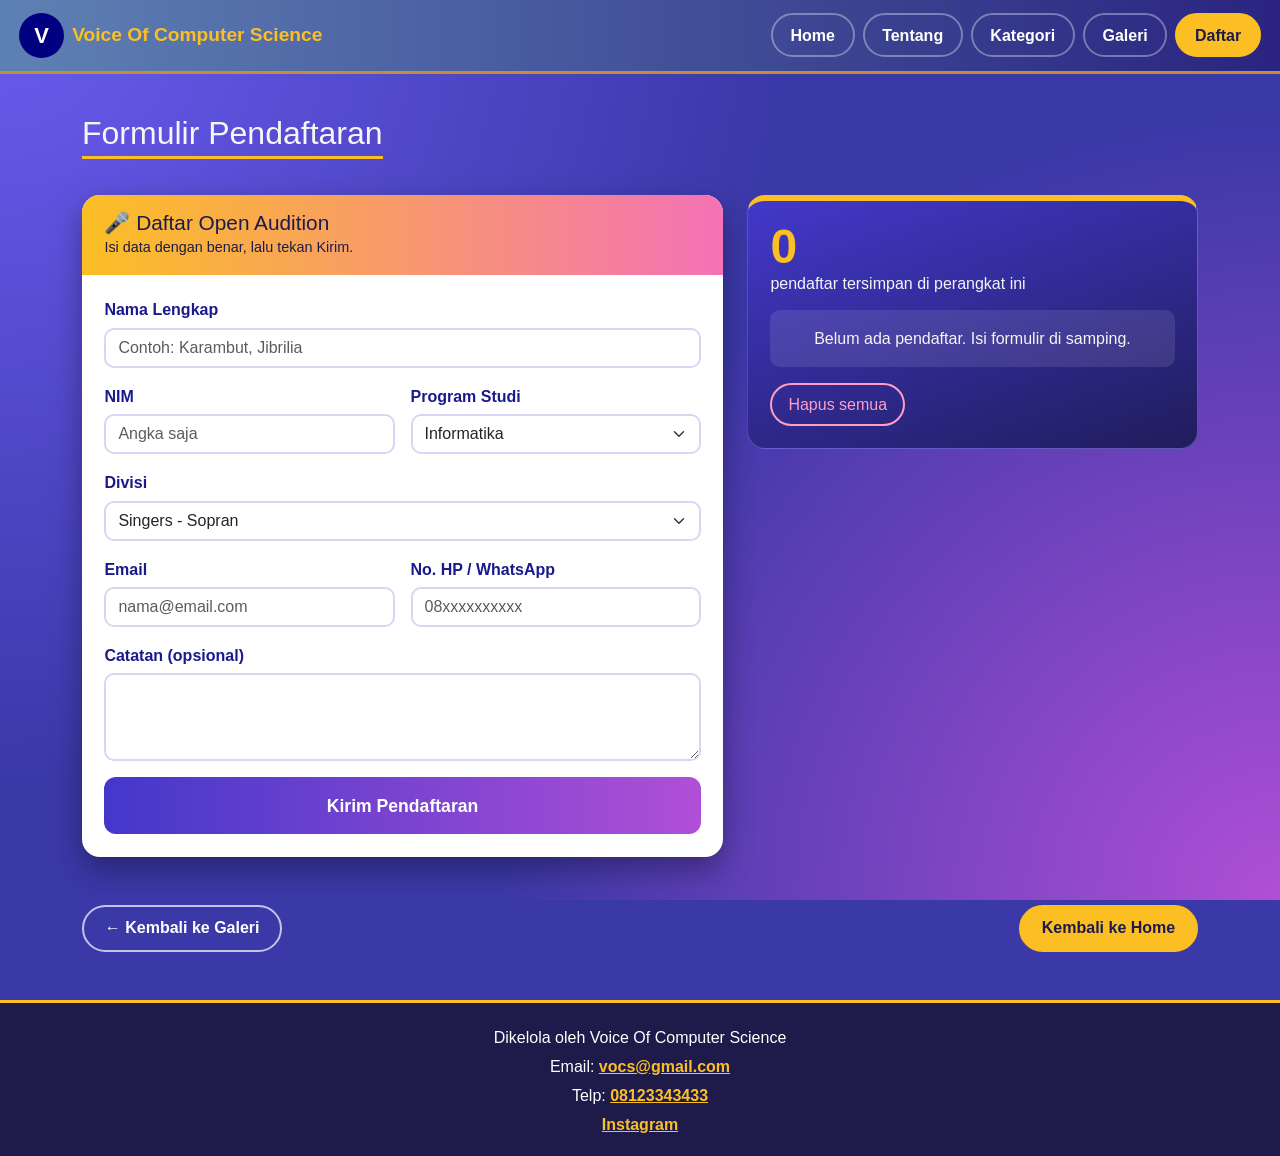
<file: daftar.html>
<!doctype html>
<html lang="id">
  <head>
    <meta charset="UTF-8" />
    <meta name="viewport" content="width=device-width, initial-scale=1.0" />
    <meta name="description" content="Open Audition Voice of Computer Science - Singer/Choir, Pianist, Multimedia." />
    <title>Daftar - Voice of Computer Science</title>
    <!-- Bootstrap CSS (dipanggil dulu, supaya style1.css bisa menimpa) -->
    <link href="https://cdn.jsdelivr.net/npm/bootstrap@5.3.3/dist/css/bootstrap.min.css" rel="stylesheet" />
    <link rel="stylesheet" href="style1.css" />
  </head>
  <body>
    <header class="site-header">
      <div class="d-flex align-items-center gap-2">
        <div class="logo">V</div>
        <div class="brand">Voice Of Computer Science</div>
      </div>
      <nav class="site-nav">
        <ul>
          <li><a href="index.html">Home</a></li>
          <li><a href="tentang.html">Tentang</a></li>
          <li><a href="kategori.html">Kategori</a></li>
          <li><a href="galeri.html">Galeri</a></li>
          <li><a href="daftar.html" class="aktif">Daftar</a></li>
        </ul>
      </nav>
    </header>

    <main class="container">
      <h2>Formulir Pendaftaran</h2>
      <div class="row g-4 mt-1">

        <!-- KIRI: FORMULIR -->
        <div class="col-lg-7">
          <div class="form-card">
            <div class="bar">
              <h3>🎤 Daftar Open Audition</h3>
              <p>Isi data dengan benar, lalu tekan Kirim.</p>
            </div>
            <form id="formDaftar" class="isi needs-validation" action="#" method="post" novalidate>
              <div class="row g-3">
                <div class="col-12">
                  <label class="form-label" for="nama">Nama Lengkap</label>
                  <input class="form-control" type="text" id="nama" name="nama" placeholder="Contoh: Karambut, Jibrilia" required minlength="3" />
                  <div class="invalid-feedback">Isi nama minimal 3 huruf.</div>
                </div>
                <div class="col-md-6">
                  <label class="form-label" for="nim">NIM</label>
                  <input class="form-control" type="text" id="nim" name="nim" placeholder="Angka saja" required pattern="[0-9]{6,12}" inputmode="numeric" />
                  <div class="invalid-feedback">NIM angka 6 sampai 12 digit dan belum pernah mendaftar.</div>
                </div>
                <div class="col-md-6">
                  <label class="form-label" for="prodi">Program Studi</label>
                  <select class="form-select" id="prodi" name="prodi">
                    <option>Informatika</option>
                    <option>Sistem Informasi</option>
                    <option>Teknologi Informasi</option>
                    <option>Lainnya</option>
                  </select>
                </div>
                <div class="col-12">
                  <label class="form-label" for="Divisi">Divisi</label>
                  <select class="form-select" id="Divisi" name="Divisi">
                    <option>Singers - Sopran</option>
                    <option>Singers - Alto</option>
                    <option>Singers - Tenor</option>
                    <option>Singers - Bass</option>
                    <option>Multimedia</option>
                    <option>Pianist</option>
                  </select>
                </div>
                <div class="col-md-6">
                  <label class="form-label" for="email">Email</label>
                  <input class="form-control" type="email" id="email" name="email" placeholder="nama@email.com" required />
                  <div class="invalid-feedback">Masukkan email yang valid.</div>
                </div>
                <div class="col-md-6">
                  <label class="form-label" for="telp">No. HP / WhatsApp</label>
                  <input class="form-control" type="tel" id="telp" name="telp" placeholder="08xxxxxxxxxx" required pattern="[0-9+]{9,15}" />
                  <div class="invalid-feedback">Isi nomor 9 sampai 15 digit.</div>
                </div>
                <div class="col-12">
                  <label class="form-label" for="catatan">Catatan (opsional)</label>
                  <textarea class="form-control" id="catatan" name="catatan" rows="3"></textarea>
                </div>
                <div class="col-12">
                  <button type="submit" class="btn-kirim">Kirim Pendaftaran</button>
                </div>
              </div>
            </form>
          </div>
        </div>

        <!-- KANAN: DAFTAR PENDAFTAR -->
        <div class="col-lg-5">
          <aside class="panel-pendaftar">
            <div class="jumlah-besar" id="jumlah">0</div>
            <p class="mb-0">pendaftar tersimpan di perangkat ini</p>
            <div id="daftarPendaftar"></div>
            <button type="button" class="btn-hapus-semua" id="hapusSemua">Hapus semua</button>
          </aside>
        </div>

      </div>
    </main>

    <div class="modal fade" id="modalSukses" tabindex="-1" aria-labelledby="judulSukses" aria-hidden="true">
      <div class="modal-dialog modal-dialog-centered"><div class="modal-content p-3">
        <h2 class="h4" id="judulSukses" style="border:0">Pendaftaran terkirim</h2>
        <p>Terima kasih, <strong id="namaSukses"></strong>. Kami akan menghubungimu lewat email atau WhatsApp.</p>
        <button type="button" class="btn btn-utama align-self-start" data-bs-dismiss="modal">Tutup</button>
      </div></div>
    </div>

    <div class="container pager">
      <a class="btn" href="galeri.html">← Kembali ke Galeri</a>
      <a class="btn btn-utama" href="index.html">Kembali ke Home</a>
    </div>

    <footer class="site-footer">
      <p>Dikelola oleh Voice Of Computer Science</p>
      <p>Email: <a href="mailto:vocs@gmail.com">vocs@gmail.com</a></p>
      <p>Telp: <a href="tel:+628123343433">08123343433</a></p>
      <a href="https://instagram.com/vocs07" target="_blank" rel="noopener">Instagram</a>
    </footer>

    <!-- Bootstrap JS & JS sendiri -->
    <script src="https://cdn.jsdelivr.net/npm/bootstrap@5.3.3/dist/js/bootstrap.bundle.min.js"></script>
    <script src="script.js"></script>
  </body>
</html>
</file>
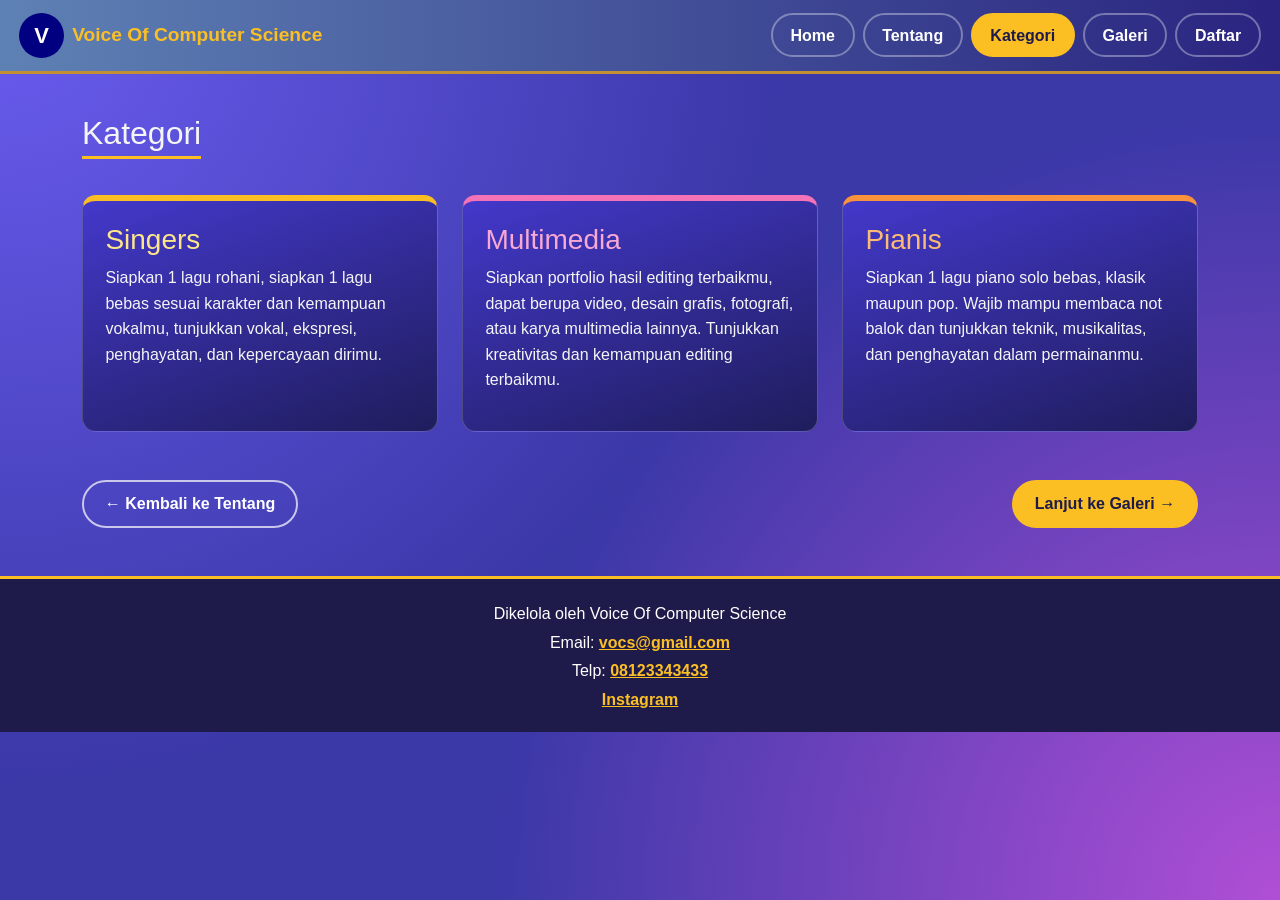
<file: kategori.html>
<!doctype html>
<html lang="id">
  <head>
    <meta charset="UTF-8" />
    <meta name="viewport" content="width=device-width, initial-scale=1.0" />
    <meta name="description" content="Open Audition Voice of Computer Science - Singer/Choir, Pianist, Multimedia." />
    <title>Kategori - Voice of Computer Science</title>
    <!-- Bootstrap CSS (dipanggil dulu, supaya style1.css bisa menimpa) -->
    <link href="https://cdn.jsdelivr.net/npm/bootstrap@5.3.3/dist/css/bootstrap.min.css" rel="stylesheet" />
    <link rel="stylesheet" href="style1.css" />
  </head>
  <body>
    <header class="site-header">
      <div class="d-flex align-items-center gap-2">
        <div class="logo">V</div>
        <div class="brand">Voice Of Computer Science</div>
      </div>
      <nav class="site-nav">
        <ul>
          <li><a href="index.html">Home</a></li>
          <li><a href="tentang.html">Tentang</a></li>
          <li><a href="kategori.html" class="aktif">Kategori</a></li>
          <li><a href="galeri.html">Galeri</a></li>
          <li><a href="daftar.html">Daftar</a></li>
        </ul>
      </nav>
    </header>

    <main class="container">
      <section id="kategori">
        <h2>Kategori</h2>
        <div class="row g-4 mt-1">
          <div class="col-md-4"><article class="card h-100"><h3>Singers</h3><p>Siapkan 1 lagu rohani, siapkan 1 lagu bebas sesuai karakter dan kemampuan vokalmu, tunjukkan vokal, ekspresi, penghayatan, dan kepercayaan dirimu.</p></article></div>
          <div class="col-md-4"><article class="card h-100"><h3>Multimedia</h3><p>Siapkan portfolio hasil editing terbaikmu, dapat berupa video, desain grafis, fotografi, atau karya multimedia lainnya. Tunjukkan kreativitas dan kemampuan editing terbaikmu.</p></article></div>
          <div class="col-md-4"><article class="card h-100"><h3>Pianis</h3><p>Siapkan 1 lagu piano solo bebas, klasik maupun pop. Wajib mampu membaca not balok dan tunjukkan teknik, musikalitas, dan penghayatan dalam permainanmu.</p></article></div>
        </div>
      </section>
    </main>

    <div class="container pager">
      <a class="btn" href="tentang.html">← Kembali ke Tentang</a>
      <a class="btn btn-utama" href="galeri.html">Lanjut ke Galeri →</a>
    </div>

    <footer class="site-footer">
      <p>Dikelola oleh Voice Of Computer Science</p>
      <p>Email: <a href="mailto:vocs@gmail.com">vocs@gmail.com</a></p>
      <p>Telp: <a href="tel:+628123343433">08123343433</a></p>
      <a href="https://instagram.com/vocs07" target="_blank" rel="noopener">Instagram</a>
    </footer>

    <!-- Bootstrap JS & JS sendiri -->
    <script src="https://cdn.jsdelivr.net/npm/bootstrap@5.3.3/dist/js/bootstrap.bundle.min.js"></script>
    <script src="script.js"></script>
  </body>
</html>
</file>
<file: style1.css>
/* ===== PALET AKSEN =====
   emas  : #fbbf24  (aksen utama)
   emas muda : #fde68a (teks/link/judul kecil)
   indigo tua: #1e1b4b (teks di atas emas, footer)
   pink  : #f472b6  (aksen pendukung)
*/

/* ===== DASAR ===== */
body{
    background:radial-gradient(circle at top left,#6a5cf0 0,transparent 50%),radial-gradient(circle at bottom right,#b04fd6 0,transparent 50%),#3b38a8;
    background-attachment:fixed;
    margin:0;
    font-family:Verdana,Geneva,Tahoma,sans-serif;
    color:whitesmoke;
    line-height:1.6;
}
a{color:#fde68a}
:focus-visible{outline:3px solid #fbbf24;outline-offset:2px}
img{max-width:100%;height:auto}

/* ===== HEADER & MENU ===== */
.site-header{
    display:flex;
    flex-wrap:wrap;
    justify-content:space-between;
    align-items:center;
    gap:.8rem;
    background:linear-gradient(90deg,#5e81b4,#2a2480);
    border-bottom:3px solid rgb(194, 143, 50);
    padding:.8rem 1.2rem;
    position:sticky;
    top:0;
    z-index:10;
}
.brand{color:#fbbf24;font-weight:700;font-size:1.2rem}
.site-nav ul{display:flex;flex-wrap:wrap;gap:.5rem;list-style:none;margin:0;padding:0}
.site-nav a{
    display:block;
    color:white;
    text-decoration:none;
    font-weight:700;
    padding:.45rem 1.1rem;
    border-radius:999px;
    border:2px solid rgba(255,255,255,.35);
    transition:background .2s,color .2s;
}
.site-nav a:hover{background:rgba(255,255,255,.2)}
.site-nav a.aktif{background:#fbbf24;border-color:#fbbf24;color:#1e1b4b}
.logo{
    width:45px;height:45px;display:flex;justify-content:center;align-items:center;
    border-radius:50%;background: navy;color:white;font-size:22px;font-weight:bold;
    animation:spinner 5s linear infinite;
}
@keyframes spinner{from{transform:rotate(0)}to{transform:rotate(360deg)}}

/* ===== BERANDA (HERO) ===== */
.sampul{
    text-align:center;
    color:white;
    padding:5rem 1rem;
    background:linear-gradient(rgba(20,18,58,.6),rgba(90,30,140,.75)),url("images/sabat-fakultas.jpg") center/cover;
}
.sampul h1{font-size:clamp(2rem,7vw,3.8rem);margin:.5rem 0}
.floating{display:inline-block;font-size:3rem;animation:floating 3s ease-in-out infinite}
@keyframes floating{0%,100%{transform:translateY(0)}50%{transform:translateY(-15px)}}
.typing{
    display:inline-block;
    width:25ch;
    max-width:100%;
    font-size:clamp(1rem,4.2vw,1.5rem);
    font-weight:700;
    color:#fbbf24;
    white-space:nowrap;
    overflow:hidden;
    border-right:3px solid white;
    animation:typing 3s steps(25) 1,blink .5s step-end infinite alternate;
}
@keyframes typing{from{width:0}to{width:25ch}}
@keyframes blink{50%{border-color:transparent}}

/* ===== TOMBOL ===== */
/* tombol sekunder: outline putih, supaya tidak menyaingi tombol utama */
.btn{
    display:inline-block;
    background:transparent;
    color:white;
    padding:.6rem 1.3rem;
    text-decoration:none;
    font-weight:700;
    border-radius:999px;
    border:2px solid rgba(255,255,255,.7);
    transition:background .2s,color .2s,transform .2s;
}
.btn:hover{background:#fde68a;border-color:#fde68a;color:#1e1b4b;transform:translateY(-2px)}
/* tombol utama: emas solid */
.btn-utama{background:#fbbf24;border-color:#fbbf24;color:#1e1b4b}
.pager{display:flex;justify-content:space-between;flex-wrap:wrap;gap:1rem;margin-top:3rem}

/* ===== JUDUL & KARTU ===== */
h2{border-bottom:3px solid #fbbf24;display:inline-block;padding-bottom:4px;margin-top:2.5rem}
.card{
    background:linear-gradient(160deg,#4338ca,#1f1d5c);
    color:whitesmoke;
    border:1px solid rgba(255,255,255,.2);
    border-top:6px solid #fbbf24;
    border-radius:14px;
    padding:1.4rem;
}
.card h3{margin-top:0;color:#fde68a}
.col-md-4:nth-child(2) .card{border-top-color:#f472b6}
.col-md-4:nth-child(2) .card h3{color:#f9a8d4}
.col-md-4:nth-child(3) .card{border-top-color:#fb923c}
.col-md-4:nth-child(3) .card h3{color:#fdba74}
.langkah{display:flex;gap:1rem;align-items:center;background:rgba(255,255,255,.12);border-radius:12px;padding:1rem;margin-bottom:.8rem}
.langkah b{flex:none;width:2.5rem;height:2.5rem;border-radius:50%;background:#fbbf24;color:#1e1b4b;display:grid;place-items:center}

/* ===== FORM ===== */
fieldset{background:white;color:#222;border:3px solid navy;border-radius:10px;padding:1.2rem;margin-bottom:1.2rem}
legend{float:none;width:auto;padding:0 .6rem;color:#1a1a8c;font-weight:bold}
.form-label{margin-top:.9rem;font-weight:bold}
input,select,textarea{width:100%;padding:.6rem;border:1px solid blue;border-radius:5px;font-family:inherit;font-size:1rem}
textarea{resize:vertical}
button{background:#1a1a8c;color:white;padding:.7rem 1.2rem;border:none;border-radius:5px;cursor:pointer;transition:background .2s,color .2s}
button:hover{background:#fbbf24;color:#1e1b4b}
fieldset button{margin-top:1.2rem}
.modal-content{background:#1f1d5c;color:whitesmoke}

/* ===== TABEL (cadangan) ===== */
table{width:100%;border-collapse:collapse}
th,td{border:1px solid blue;padding:.6rem .8rem;text-align:left}
thead th{background:navy;color:white}

/* ===== GALERI SLIDER ===== */
.slider-section{padding:1rem 1rem 3rem;text-align:center}
.slider{width:100%;max-width:1000px;height:450px;margin:1.5rem auto 0;overflow:hidden;border-radius:15px;border:4px solid #fbbf24}
.slides{display:flex;width:800%;height:100%;animation:slide 24s infinite}
.slides img{width:12.5%;height:100%;object-fit:cover}
@keyframes slide{
    0%,10%{transform:translateX(0)}
    12.5%,22.5%{transform:translateX(-12.5%)}
    25%,35%{transform:translateX(-25%)}
    37.5%,47.5%{transform:translateX(-37.5%)}
    50%,60%{transform:translateX(-50%)}
    62.5%,72.5%{transform:translateX(-62.5%)}
    75%,85%{transform:translateX(-75%)}
    87.5%,97.5%{transform:translateX(-87.5%)}
    100%{transform:translateX(0)}
}

/* ===== FOOTER ===== */
.site-footer{background:#1e1b4b;color:white;text-align:center;padding:1.2rem;margin-top:3rem;border-top:3px solid #fbbf24}
.site-footer a{color:#fbbf24;font-weight:700}
.site-footer p{margin:.2rem 0}

@media (max-width:768px){.slider{height:260px}.site-nav ul{justify-content:flex-start}}
@media (prefers-reduced-motion:reduce){*{animation:none!important}.typing{width:auto;border:0}}

/* ===== HALAMAN DAFTAR ===== */
.form-card{
    background:white;
    color:#222;
    border-radius:18px;
    overflow:hidden;
    box-shadow:0 12px 30px rgba(0,0,0,.35);
}
.form-card .bar{
    background:linear-gradient(90deg,#fbbf24,#f472b6);
    color:#1e1b4b;
    padding:1rem 1.4rem;
}
.form-card .bar h3{margin:0;font-size:1.3rem}
.form-card .bar p{margin:0;font-size:.9rem}
.form-card .isi{padding:1.4rem}
.form-card .form-label{margin:0 0 .3rem;font-weight:bold;color:#1a1a8c}
.form-card .form-control,.form-card .form-select{border:2px solid #d9d6f5;border-radius:10px}
.form-card .form-control:focus,.form-card .form-select:focus{border-color:#f472b6;box-shadow:0 0 0 .2rem rgba(244,114,182,.25)}
.btn-kirim{
    width:100%;
    background:linear-gradient(90deg,#4338ca,#b04fd6);
    color:white;
    font-weight:700;
    font-size:1.1rem;
    padding:.9rem;
    border-radius:12px;
}
.btn-kirim:hover{background:linear-gradient(90deg,#fbbf24,#f472b6);color:#1e1b4b}

.panel-pendaftar{
    background:linear-gradient(160deg,#4338ca,#1f1d5c);
    border:1px solid rgba(255,255,255,.2);
    border-top:6px solid #fbbf24;
    border-radius:18px;
    padding:1.4rem;
    position:sticky;
    top:100px;
}
.jumlah-besar{font-size:3rem;font-weight:800;color:#fbbf24;line-height:1}
.pendaftar{
    display:flex;
    justify-content:space-between;
    align-items:center;
    gap:.8rem;
    background:rgba(255,255,255,.12);
    border-radius:10px;
    padding:.7rem .9rem;
    margin-top:.6rem;
}
.pendaftar small{color:#d9d6f5}
.kosong{background:rgba(255,255,255,.1);border-radius:10px;padding:1rem;margin:.8rem 0 0;text-align:center}
.btn-hapus{background:#ff5470;color:white;font-weight:700;padding:.35rem .9rem;border-radius:999px}
.btn-hapus:hover{background:white;color:#ff5470}
.btn-hapus-semua{background:transparent;border:2px solid #ff9ec2;color:#ff9ec2;border-radius:999px;margin-top:1rem;padding:.4rem 1rem}
.btn-hapus-semua:hover{background:#ff9ec2;color:#14123a}
</file>
